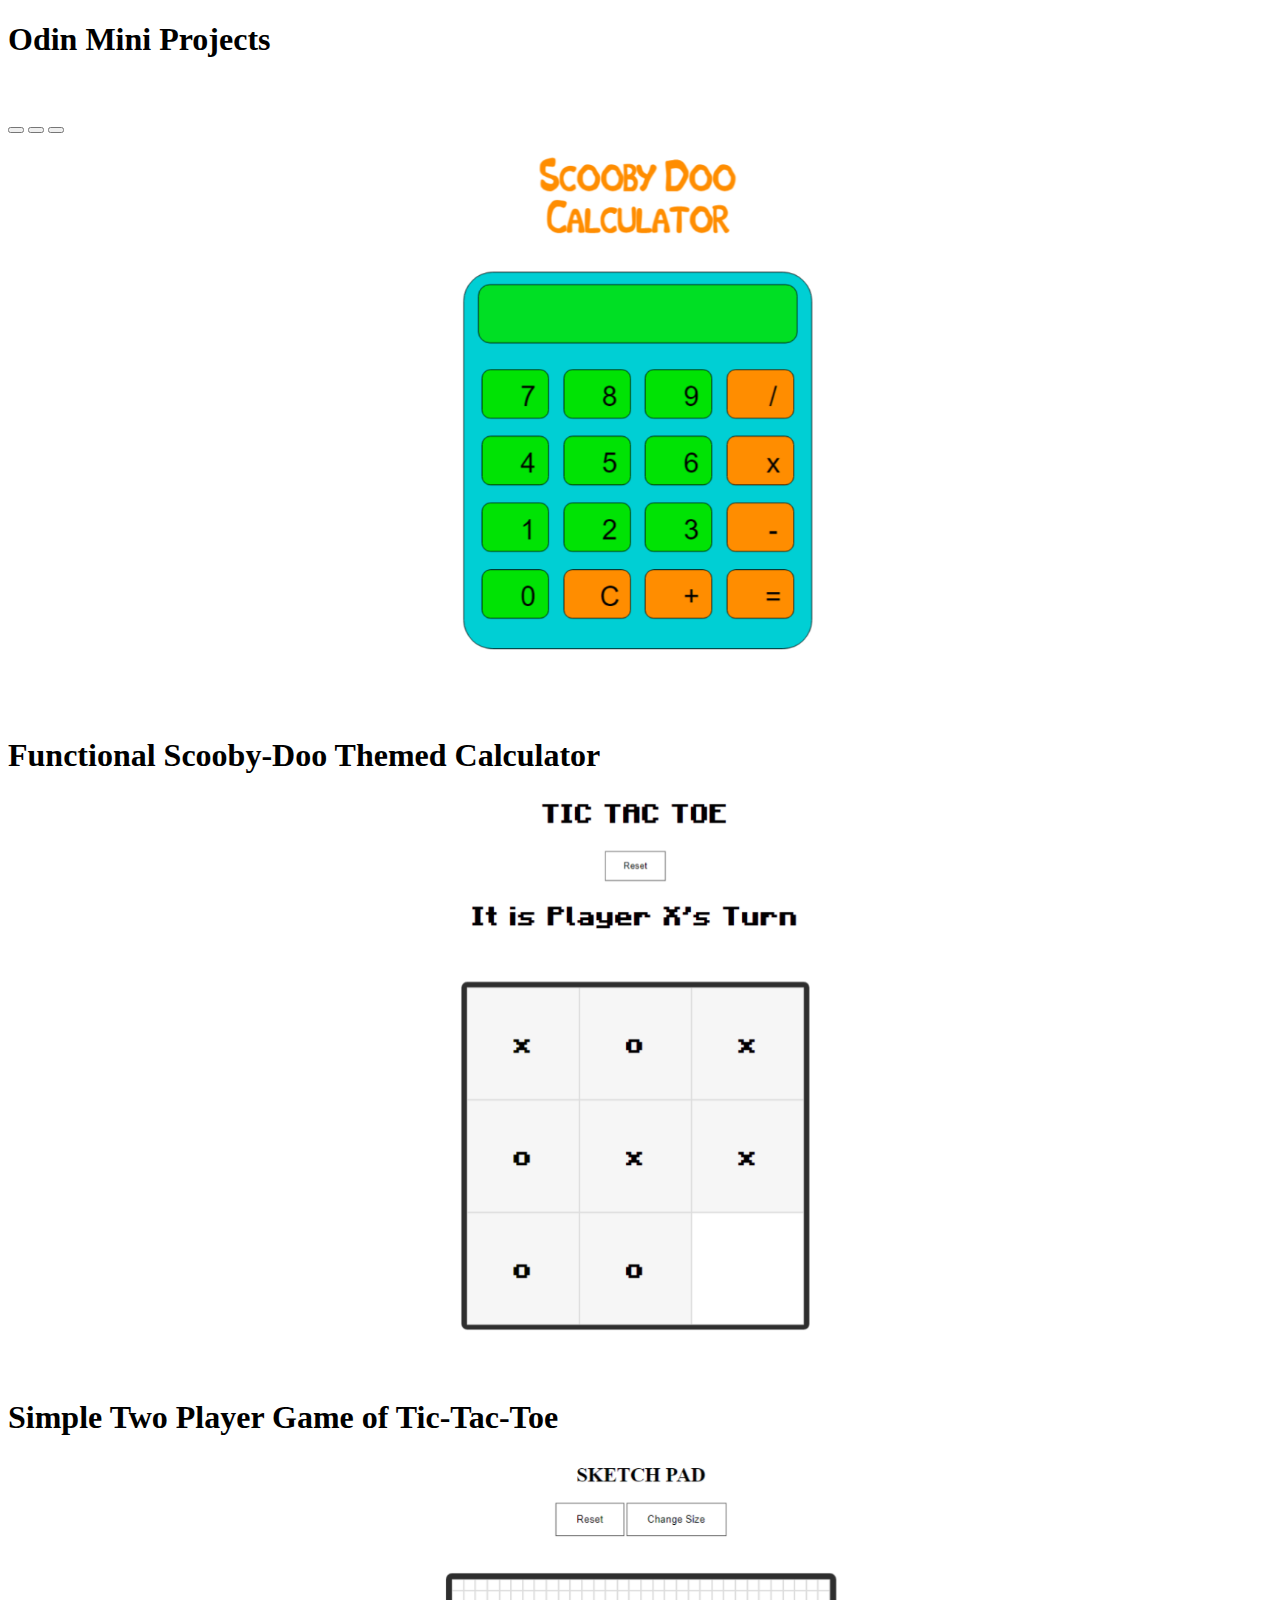
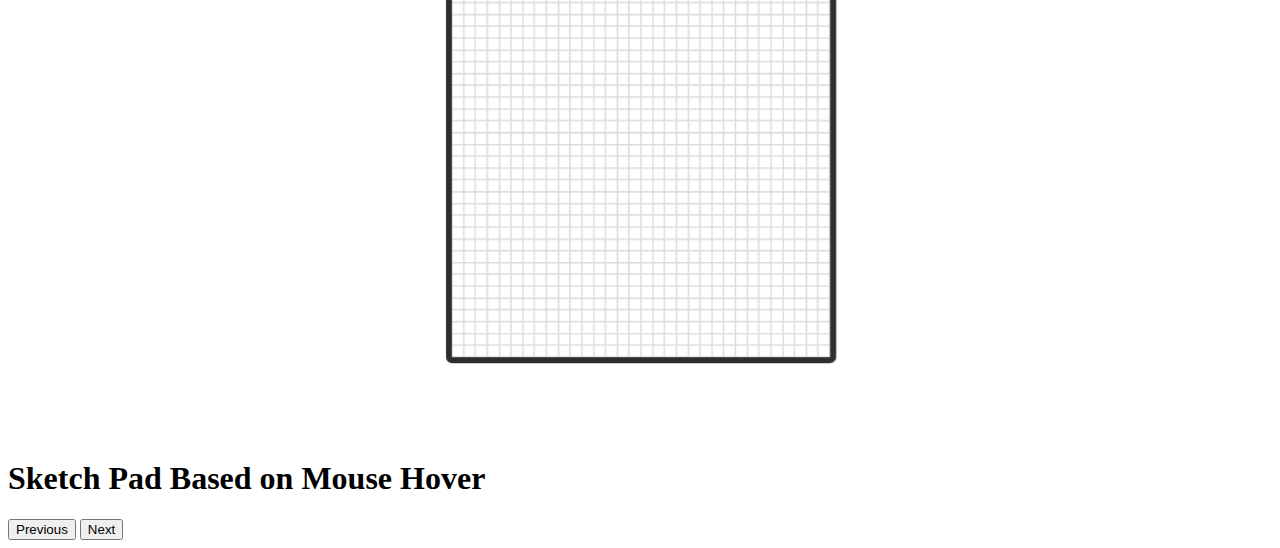
<file: index.html>
<!DOCTYPE html>
<html lang="en">
  <head>
    <meta charset="UTF-8" />
    <meta http-equiv="X-UA-Compatible" content="IE=edge" />
    <meta name="viewport" content="width=device-width, initial-scale=1.0" />
    <link
      href="https://cdn.jsdelivr.net/npm/bootstrap@5.3.0-alpha3/dist/css/bootstrap.min.css"
      rel="stylesheet"
      integrity="sha384-KK94CHFLLe+nY2dmCWGMq91rCGa5gtU4mk92HdvYe+M/SXH301p5ILy+dN9+nJOZ"
      crossorigin="anonymous"
    />
    <script
      src="https://cdn.jsdelivr.net/npm/bootstrap@5.3.0-alpha3/dist/js/bootstrap.bundle.min.js"
      integrity="sha384-ENjdO4Dr2bkBIFxQpeoTz1HIcje39Wm4jDKdf19U8gI4ddQ3GYNS7NTKfAdVQSZe"
      crossorigin="anonymous"
    ></script>
    <title>Document</title>
  </head>
  <body>
    <div>
      <h1 class="text-center">Odin Mini Projects</h1>
      <br />
      <br />
      <div id="carouselExampleDark" class="carousel carousel-dark slide">
        <div class="carousel-indicators">
          <button
            type="button"
            data-bs-target="#carouselExampleDark"
            data-bs-slide-to="0"
            class="active"
            aria-current="true"
            aria-label="Slide 1"
          ></button>
          <button
            type="button"
            data-bs-target="#carouselExampleDark"
            data-bs-slide-to="1"
            aria-label="Slide 2"
          ></button>
          <button
            type="button"
            data-bs-target="#carouselExampleDark"
            data-bs-slide-to="2"
            aria-label="Slide 3"
          ></button>
        </div>
        <div class="carousel-inner">
          <div class="carousel-item active" data-bs-interval="">
            <a href="Calculator-main/indexx.html">
              <img
                src="img/CalcWidee.png"
                class=""
                style="
                  display: block;
                  margin-left: auto;
                  margin-right: auto;
                  margin-bottom: 5%;
                  height: 60vh;
                "
              />
            </a>
            <div class="carousel-caption d-none d-md-block">
              <h1>Functional Scooby-Doo Themed Calculator</h1>
            </div>
          </div>
          <div class="carousel-item" data-bs-interval="">
            <a href="Tic-Tac-Toe-main/indexx.html">
              <img
                src="img/wideTic.png"
                class=""
                style="
                  display: block;
                  margin-left: auto;
                  margin-right: auto;
                  margin-bottom: 5%;
                  height: 60vh;
                "
              />
            </a>
            <div class="carousel-caption d-none d-md-block">
              <h1>Simple Two Player Game of Tic-Tac-Toe</h1>
            </div>
          </div>
          <div class="carousel-item" data-bs-interval="">
            <a href="EtchASketch-main/indexx.html">
              <img
                src="img/SketchWide.png"
                class=""
                style="
                  display: block;
                  margin-left: auto;
                  margin-right: auto;
                  margin-bottom: 5%;
                  height: 60vh;
                "
              />
            </a>
            <div class="carousel-caption d-none d-md-block">
              <h1>Sketch Pad Based on Mouse Hover</h1>
            </div>
          </div>
        </div>
        <div style="width: 50%">
          <button
            class="carousel-control-prev"
            type="button"
            data-bs-target="#carouselExampleDark"
            data-bs-slide="prev"
          >
            <span class="carousel-control-prev-icon" aria-hidden="true"></span>
            <span class="visually-hidden">Previous</span>
          </button>
          <button
            class="carousel-control-next"
            type="button"
            data-bs-target="#carouselExampleDark"
            data-bs-slide="next"
          >
            <span class="carousel-control-next-icon" aria-hidden="true"></span>
            <span class="visually-hidden">Next</span>
          </button>
        </div>
      </div>
    </div>
  </body>
</html>
</file>
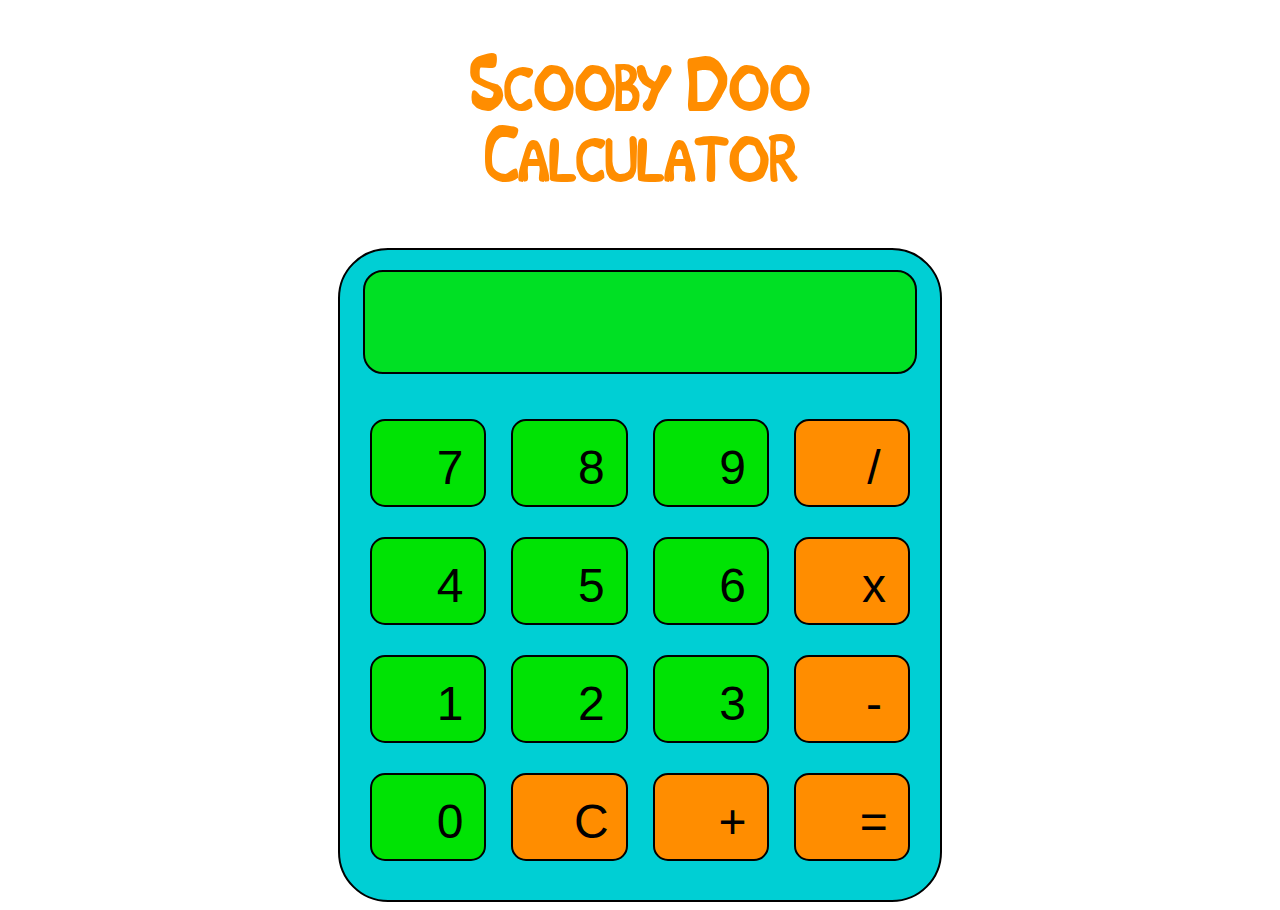
<file: Calculator-main/index.html>
<!DOCTYPE html>
<html lang="en">
  <head>
    <meta charset="UTF-8" />
    <meta http-equiv="X-UA-Compatible" content="IE=edge" />
    <meta name="viewport" content="width=device-width, initial-scale=1.0" />
    <title>Calculator</title>
    <link rel="stylesheet" href="style.css" />
    <link rel="preconnect" href="https://fonts.gstatic.com" />
    <link
      href="https://fonts.googleapis.com/css2?family=Noto+Sans+JP:wght@100&display=swap"
      rel="stylesheet"
    />
  </head>

  <body>

   
    <h2>Scooby Doo <br>Calculator</h2>
    <div class="border">
      <div class="screen">
        <h1 id="screen"></h1>
      </div>

      <div class="buttons">
        <button id="seven">7</button>
        <button id="eight">8</button>
        <button id="nine">9</button>
        <button id="divide">/</button>
        <button id="four">4</button>
        <button id="five">5</button>
        <button id="six">6</button>
        <button id="multiply">x</button>
        <button id="one">1</button>
        <button id="two">2</button>
        <button id="three">3</button>
        <button id="subtract">-</button>
        <button id="zero">0</button>
        <button id="AC">C</button>
        <button id="add">+</button>
        <button id="equals">=</button>
      </div>
    </div>
  </body>
  <script src="javascript.js"></script>
</html>
</file>
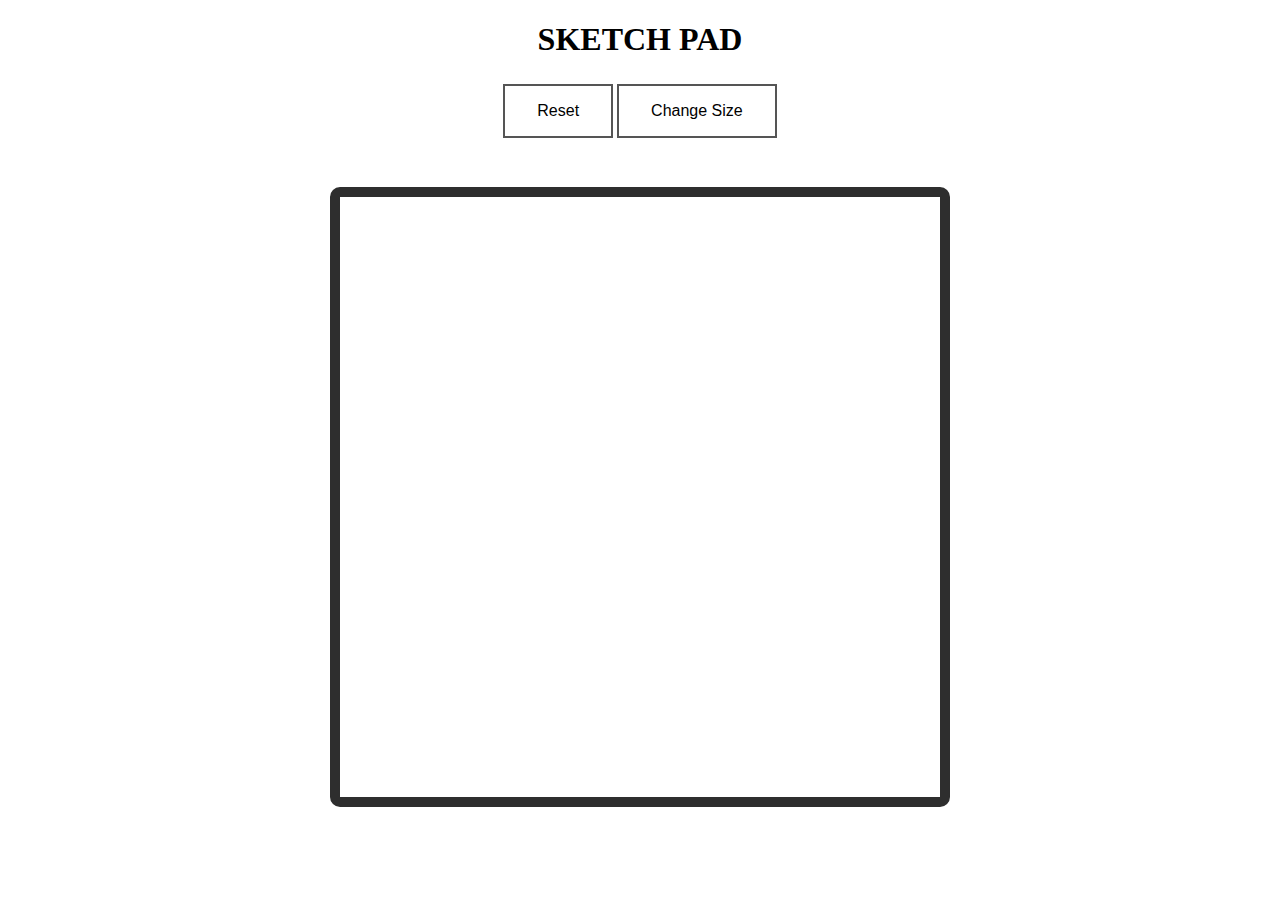
<file: EtchASketch-main/index.html>
<!DOCTYPE html>
<html lang="en">
  <head>
    <meta charset="UTF-8" />
    <meta http-equiv="X-UA-Compatible" content="IE=edge" />
    <meta name="viewport" content="width=device-width, initial-scale=1.0" />
    <title>Document</title>
    <link rel="stylesheet" href="style.css" />
  </head>
  <body>
    <h1>SKETCH PAD</h1>

    <div class="center">
      <button id="myBtn">Reset</button>
      <button id="changeSize">Change Size</button>
    </div>
    <div id="wrapper">
      <div id="container">
        <div id="board"></div>
      </div>
    </div>
  </body>
  <script src="script.js"></script>
</html>
</file>
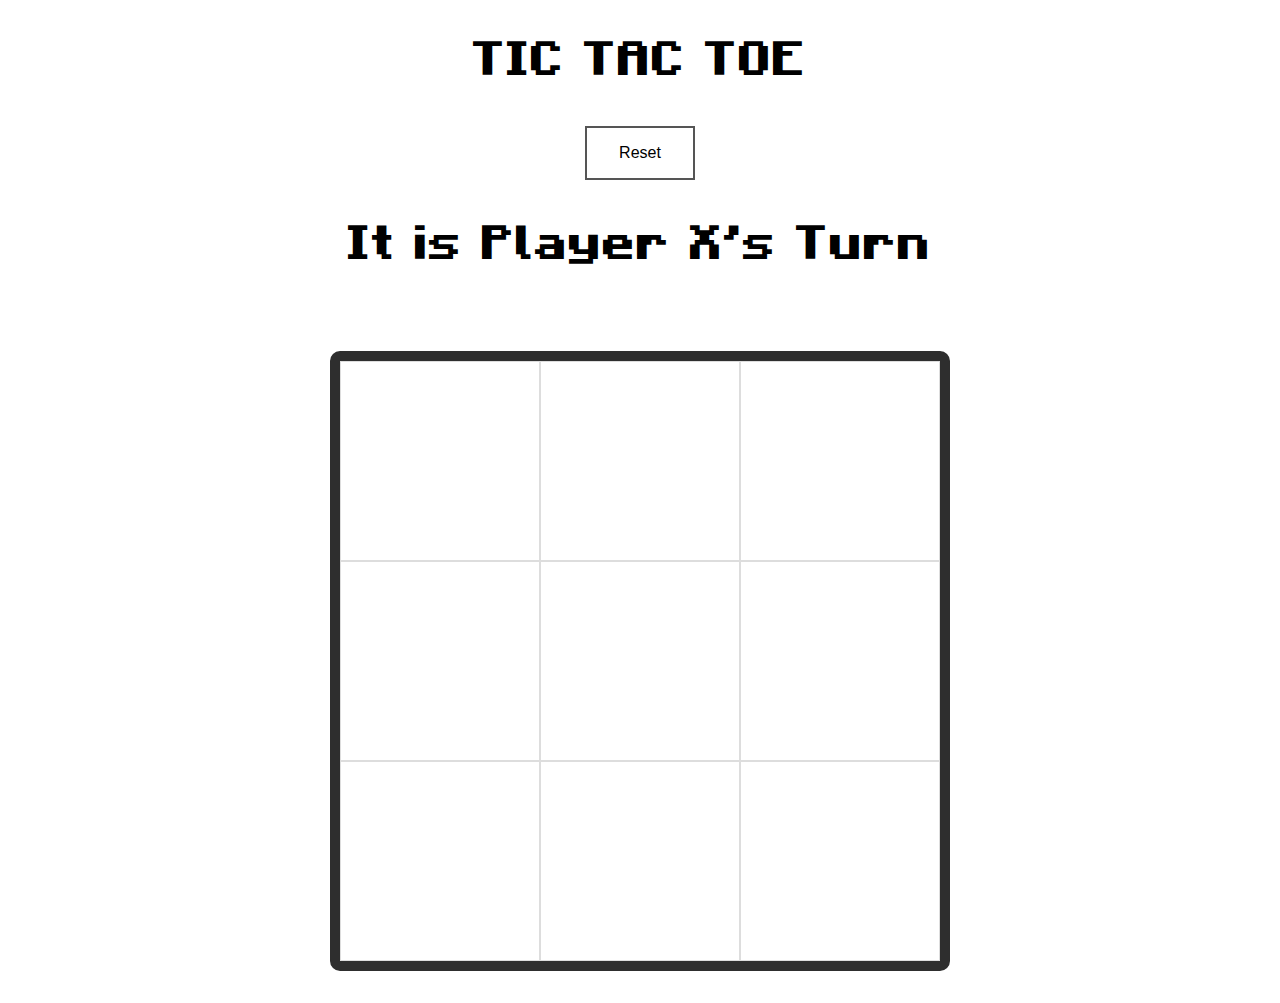
<file: Tic-Tac-Toe-main/index.html>
<!DOCTYPE html>
<html lang="en">
  <head>
    <meta charset="UTF-8" />
    <meta http-equiv="X-UA-Compatible" content="IE=edge" />
    <meta name="viewport" content="width=device-width, initial-scale=1.0" />
    <title>Document</title>
    <link rel="stylesheet" href="style.css" />
  </head>
  <body>
    <h1>TIC TAC TOE</h1>

    <div class="center">
      <button id="myBtn">Reset</button>
    </div>
    <div id="playerTurnX">
      <h1>It is Player X's Turn</h1>
    </div>

    <div id="playerTurnO">
      <h1>It is Player O's Turn</h1>
    </div>

    <div id="playerTurnXWin">
      <h1>Player X Wins!!!</h1>
    </div>

    <div id="playerTurnOWin">
      <h1>Player O Wins!!!</h1>
    </div>

    <div id="tie">
      <h1>It was a Tie ):</h1>
    </div>
    <div id="wrapper">
      <div id="container">
        <div id="board"></div>
      </div>
    </div>
  </body>
  <script src="script.js"></script>
</html>
</file>
<file: Calculator-main/style.css>
body {
  font-family: "Noto Sans JP", sans-serif;
}

@font-face {
  font-family: myFirstFont;
  src: url(ScoobyDoo-3ZoX.ttf);
}

body {
  font-family: myFirstFont;
}

h2 {
  font-size: 4rem;
  text-align: center;
  margin: bottom 0;
  padding-bottom: 0%;
  color: #ff8d00;
}

h1 {
  color: #000000;
  font-size: 2.5rem;
  text-decoration: wavy;
}

.border {
  margin-top: 50px;
  height: 650px;
  width: 600px;
  background-color: #00cfd4;
  margin-left: auto;
  margin-right: auto;
  border-radius: 50px;
  border: 2px rgb(0, 0, 0) solid;
}

.screen {
  height: 100px;
  width: 550px;
  background-color: #00e304d7;
  margin-left: auto;
  margin-right: auto;
  border-radius: 20px;
  transform: translateY(20px);
  border: 2px rgb(0, 0, 0) solid;
}

.buttons {
  transform: translateY(65px);

  display: grid;
  grid-template-columns: 1fr 1fr 1fr 1fr;
  grid-column-gap: 15px;
  font-size: 3rem;
  margin-left: 25px;
  margin-right: 25px;
}

#seven,
#eight,
#nine,
#divide,
#four,
#five,
#six,
#multiply,
#one,
#two,
#three,
#subtract,
#zero,
#AC,
#add,
#equals {
  transition-duration: 0.4s;
  cursor: pointer;

  padding-bottom: 10px;
  padding-left: 50px;
  background-color: #00e304;
  border-radius: 15px;
  margin-bottom: 30px;
  margin-left: 5px;
  margin-right: 5px;
  border: 2px rgb(0, 0, 0) solid;
}

#seven:hover,
#eight:hover,
#nine:hover,
#divide:hover,
#four:hover,
#five:hover,
#six:hover,
#multiply:hover,
#one:hover,
#two:hover,
#three:hover,
#subtract:hover,
#zero:hover,
#AC:hover,
#add:hover,
#equals:hover {
  color: rgba(0, 0, 0, 0.801);
  background-color: #19751b73;
}

button {
  font-size: 3rem;
  padding-top: 15%;
}
h1 {
  padding-left: 15px;
  padding-top: 26px;
}

#divide,
#multiply,
#subtract,
#AC,
#add,
#equals {
  background-color: #ff8d00;
}

#divide:hover,
#multiply:hover,
#subtract:hover,
#AC:hover,
#add:hover,
#equals:hover {
  color: rgba(0, 0, 0, 0.801);
  background-color: #dd800fb2;
}
</file>
<file: EtchASketch-main/style.css>
:root {
    --grid-cols: 16;
    --grid-rows: 16;
  }
  
  #board {
    display: grid;
    max-width: 600px;
    min-height: 600px;
    margin: 2rem auto;
    border: 10px solid rgb(46, 46, 46);
    border-radius: 10px;
}
#wrapper {
padding-top: 1%;

}
 
  
  #board div {
   
    border: 1px solid #ddd;
    text-align: center;
  }



  h1 {
      text-align: center;
  }

  .center {

    display: flex;
    justify-content: center;
  }

  button {
   
 
      
      border: none;
      color: white;
      padding: 16px 32px;
      text-align: center;
      text-decoration: none;
      display: inline-block;
      font-size: 16px;
      margin: 4px 2px;
      transition-duration: 0.4s;
      cursor: pointer;
  
      
  
    
    
  
      background-color: rgb(255, 255, 255);
      color: rgb(0, 0, 0);
      border: 2px solid #555555;
 
    
  
   
  }

  button:hover {
    background-color: #555555;
    color: white;
  }
</file>
<file: Tic-Tac-Toe-main/style.css>
@font-face {
  font-family: myFirstFont;
  src: url(MinecraftBold-nMK1.otf);
}

body {
  font-family: myFirstFont;
}

h1 {
  text-align: center;
  font-size: 3rem;
}

:root {
  --grid-cols: 16;
  --grid-rows: 16;
}

.selected {
  background-color: #555555;
}

#board {
  display: grid;
  width: 600px;
  height: 600px;
  margin: 2rem auto;
  border: 10px solid rgb(46, 46, 46);
  border-radius: 10px;
}
#wrapper {
  padding-top: 1%;
}

#board div {
  border: 1px solid #ddd;
  text-align: center;
  height: 198px;
  
}

#board div h1{
 padding-top: 20%;
  
}

#board div:hover {
  background-color: #ebebeb;

}

h1 {
  text-align: center;
}

.center {
  display: flex;
  justify-content: center;
}

button {
  border: none;
  color: white;
  padding: 16px 32px;
  text-align: center;
  text-decoration: none;
  display: inline-block;
  font-size: 16px;
  margin: 4px 2px;
  transition-duration: 0.4s;
  cursor: pointer;

  background-color: rgb(255, 255, 255);
  color: rgb(0, 0, 0);
  border: 2px solid #555555;
}

button:hover {
  background-color: #555555;
  
  color: white;
}
</file>
